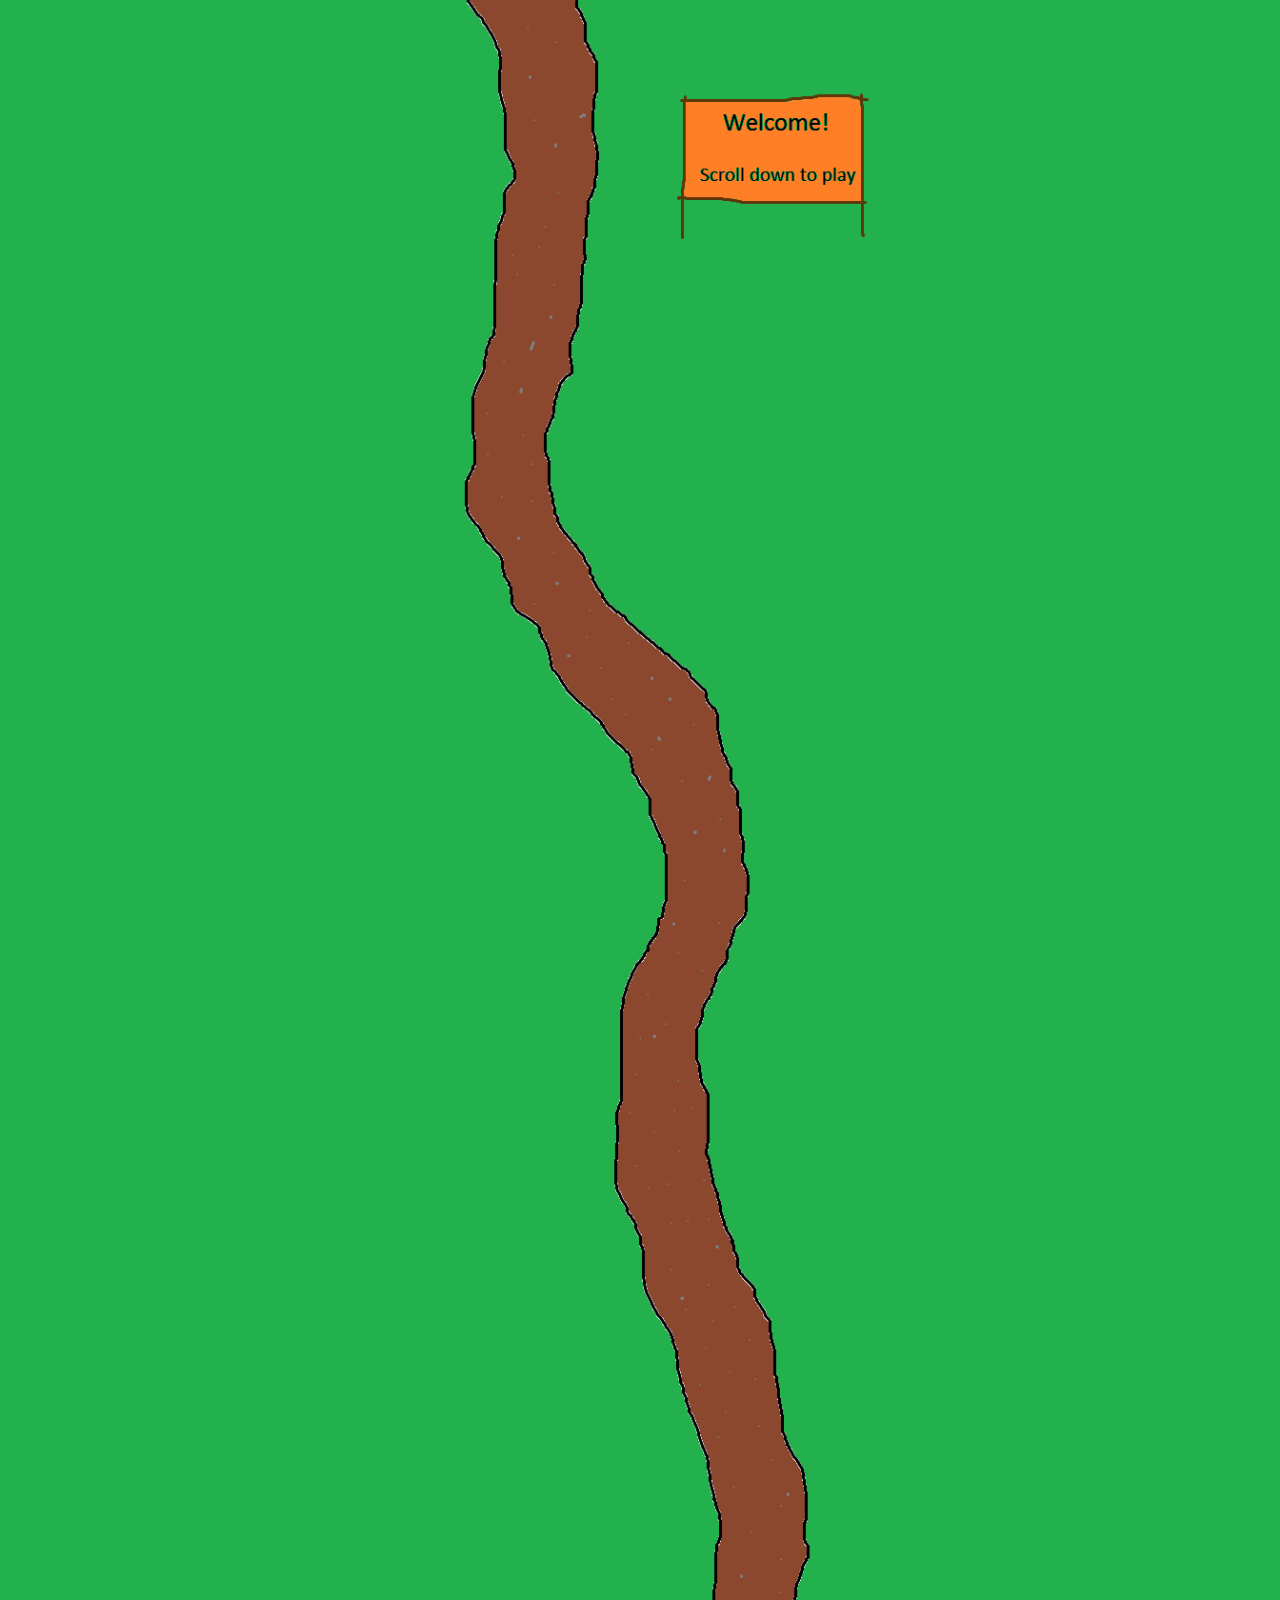
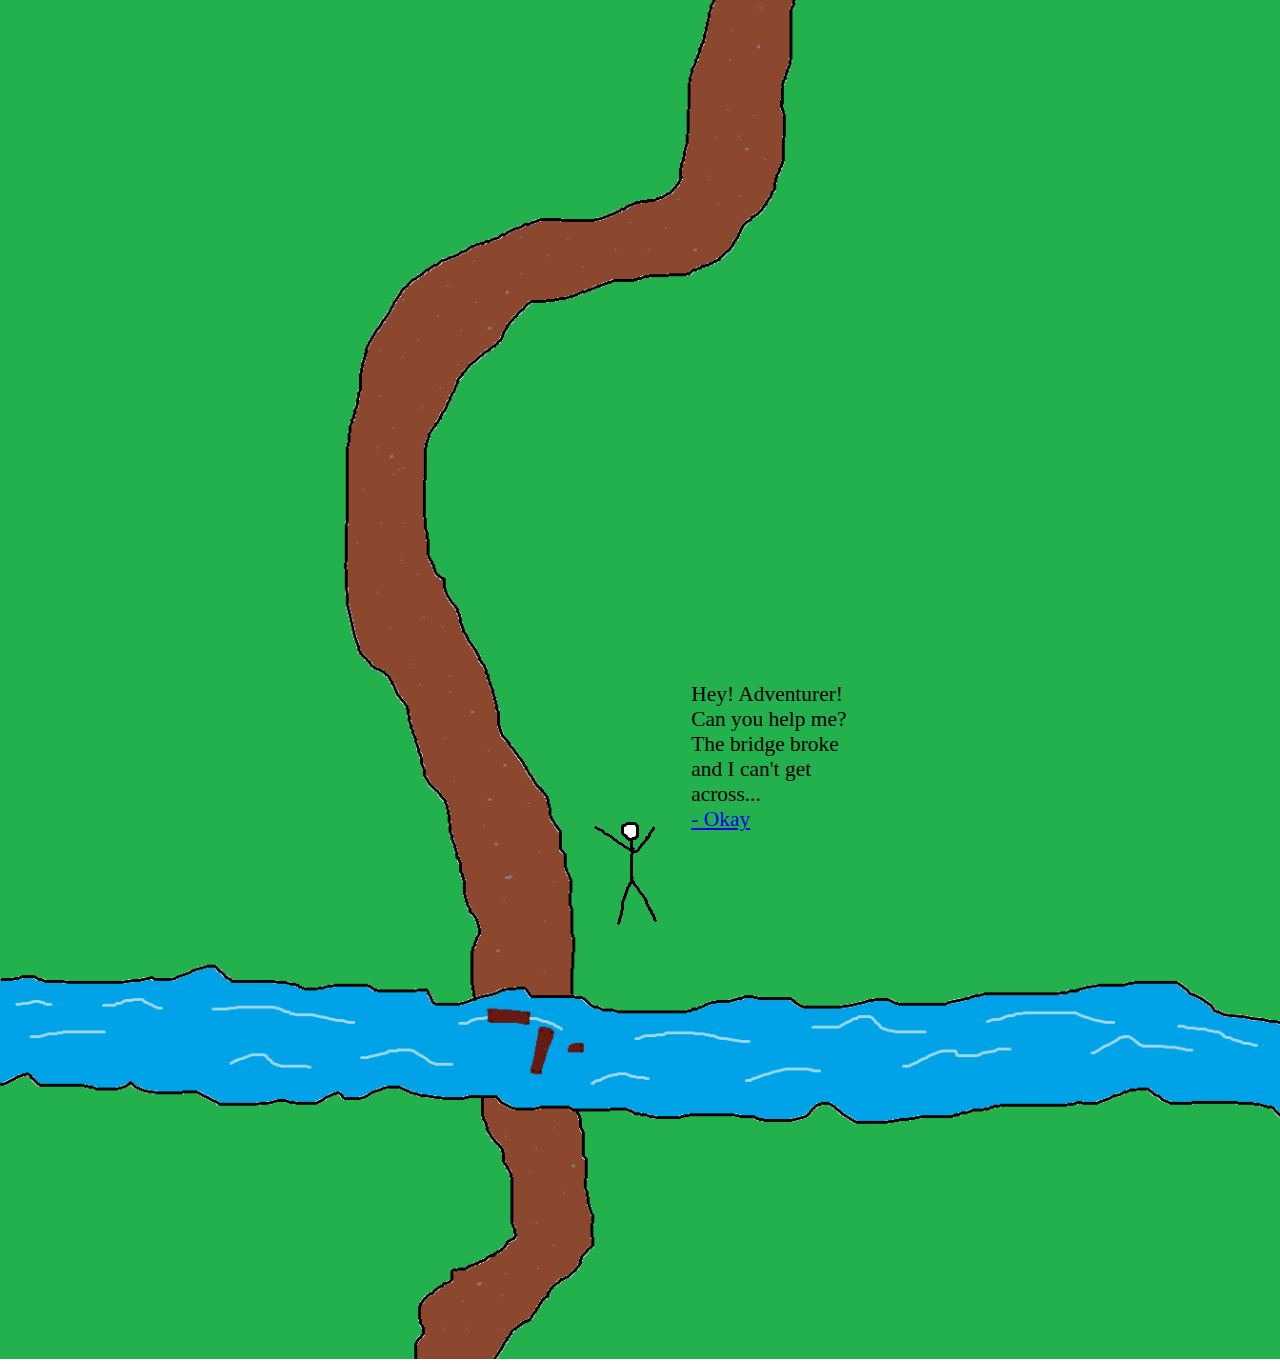
<file: page1.html>
<!DOCTYPE html>
<html>
    <head>
        <title>Adventure Game</title>
        <link rel="stylesheet" href="style1.css">
    </head>

    <body>
        <div class="page">
            <img style="width: 100%" src="images/river1.png" alt="Could not find background image."/>
            <div>
                <img src="images/character1.png" alt="Cound not find character image." class="character"/>
                <div class="text">
                    <p> 
                    Hey! Adventurer!
                    <br>
                    Can you help me?
                    <br>
                    The bridge broke
                    <br>
                    and I can't get
                    <br>
                    across...
                    </p>
                    <a href="page2.html">- Okay</a>
                </div>
            </div>
        </div>
    </body>
</html>
</file>
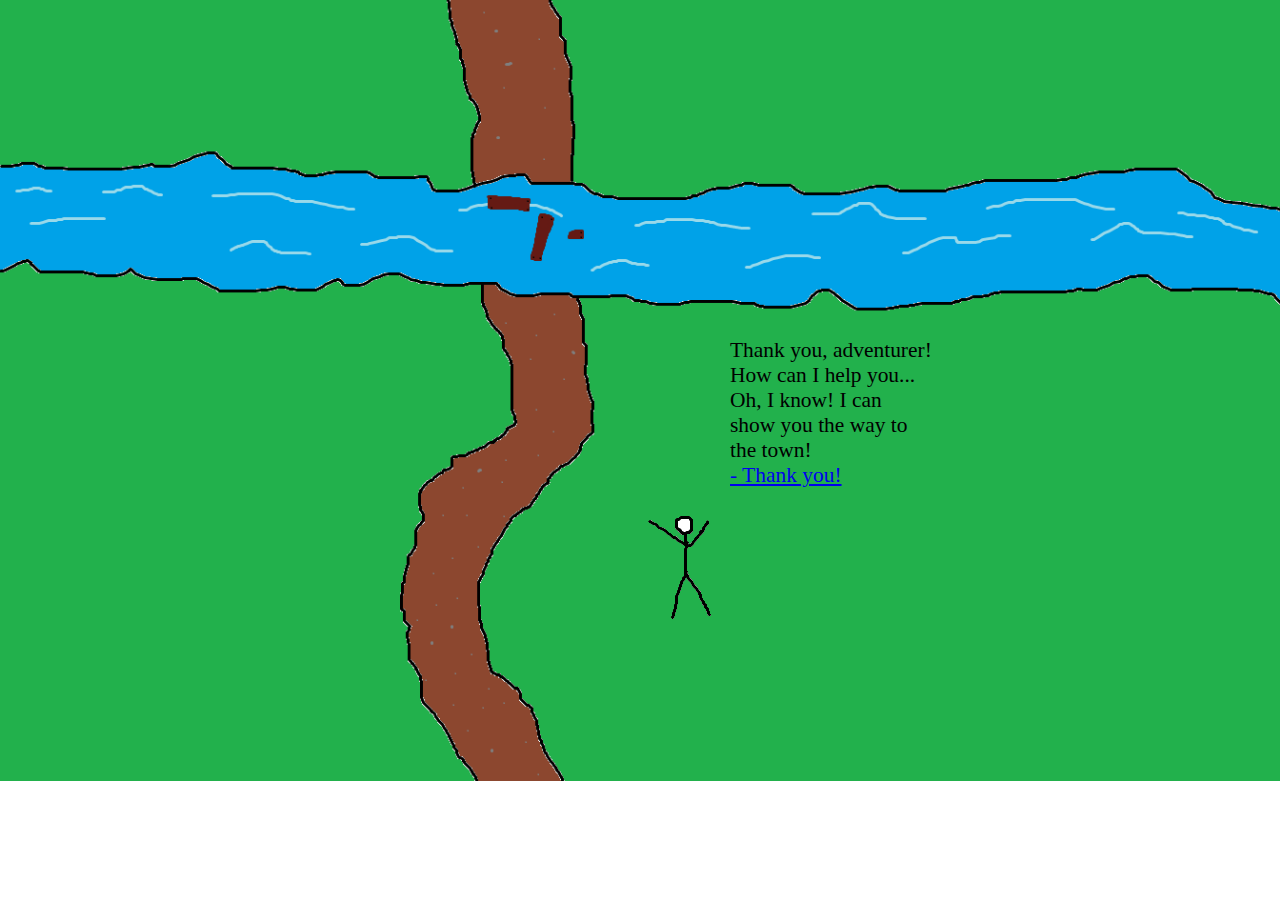
<file: page2.html>
<!DOCTYPE html>
<html>
    <head>
        <title>Adventure Game</title>
        <link rel="stylesheet" href="style2.css">
    </head>

    <body>
        <div class="page">
            <img style="width:100%; height:100%" src="images/river2.png" alt="Could not find background image."/>
            <div>
                <img src="images/character1.png" alt="Cound not find character image." class="character"/>
                <div class="text">
                    <p> 
                    Thank you, adventurer!
                    <br>
                    How can I help you...
                    <br>
                    Oh, I know! I can
                    <br>
                    show you the way to
                    <br>
                    the town!
                    </p>
                    <a href="page3.html">- Thank you!</a>
                </div>
            </div>
        </div>
    </body>
</html>
</file>
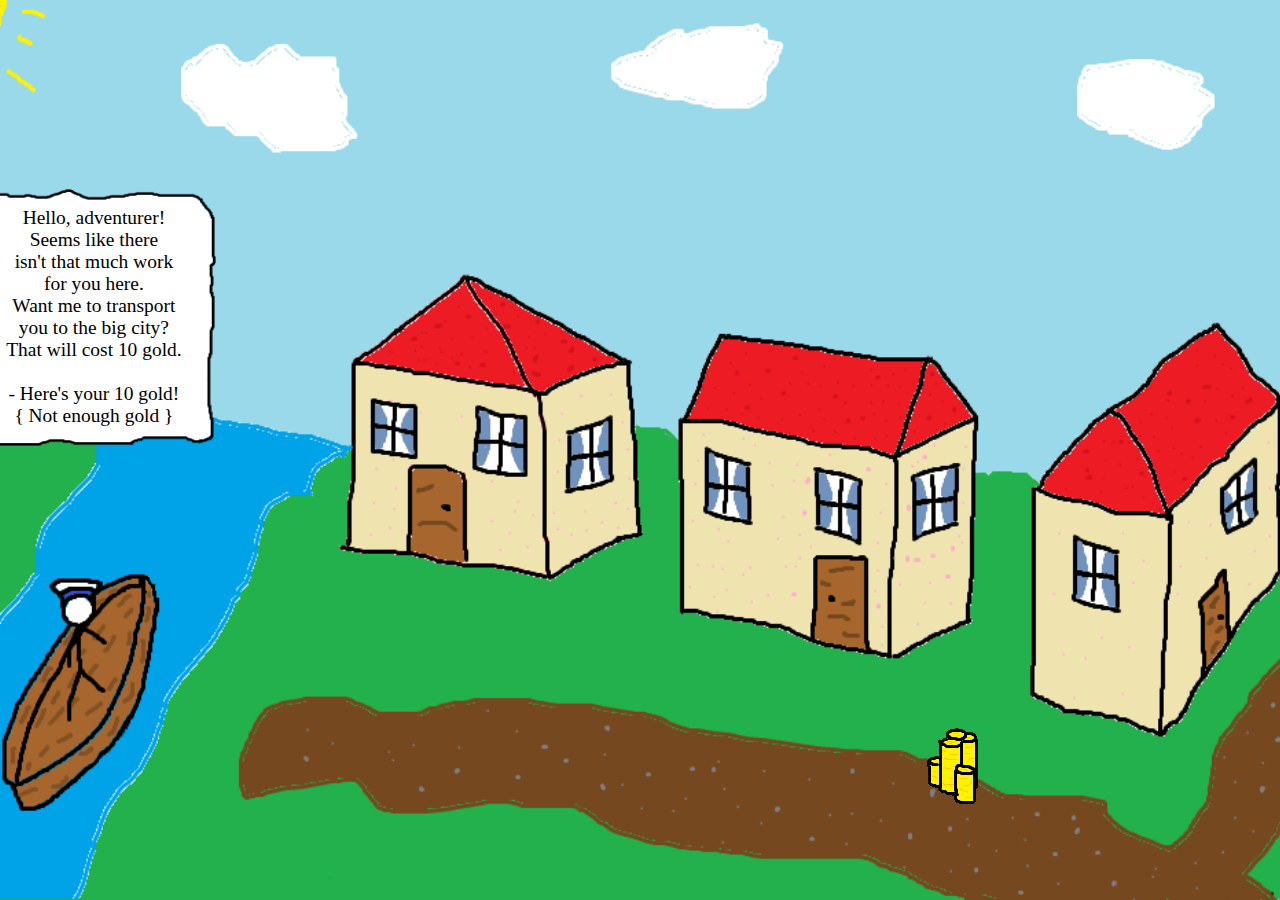
<file: page3.html>
<!DOCTYPE html>
<html>
    <head>
        <title>Adventure Game</title>
        <link rel="stylesheet" href="style3.css">
        <script>

function myFunc() {
    var hi = 655; // height and width of background image
    var wi = 2026; //

    // calculate multiplication factor
    var f = window.innerHeight / hi; // 655 = height of background image

    // calculate how much is cut off from the left
    var dw = (f * wi - window.innerWidth) / 2;

    // position the pile of coins
    var coins = document.getElementById('coins');
    var perX = .6; // position of coins in percentages
    var perY = .8; // 
    coins.style.left = (wi * f * perX - dw) +'px';
    coins.style.top = (hi * f * perY) +'px';

    // position speech bubble of captain
    var bubble = document.getElementById('bubble');
    var perX = .26;
    var perY = .21;
    bubble.style.left = (wi * f * perX - dw) +'px';
    bubble.style.top = (hi * f * perY) +'px';


}
window.onresize = myFunc;

function getCoins() {
    // hide pile of coins
    document.getElementById('coins').innerHTML = "";
    
    // change speech bubble of sailor
    document.getElementById('reply').innerHTML = "<a href='page4.html'> - Here's your 10 gold!";
}

        </script>
    </head>

    <body onload="myFunc();" class="page" id="page" style="min-height: 100px">
        <img src="images/town.png" class="background" alt="Something went wrong. Whoops." />

        <a onclick="getCoins();" href="#" id="coins" class="coins">
            <img src="images/coins.png" alt="A pile of gold coins"/>
        </a>

        <div id="bubble" class="bubble">
            <p style="padding-top: 10px">
            Hello, adventurer!
            <br>
            Seems like there
            <br>
            isn't that much work
            <br>
            for you here.
            <br>
            Want me  to transport
            <br>
            you to the big city?
            <br>
            That will cost 10 gold.
            <br><br>
            </p>

            <div id="reply">
                - Here's your 10 gold! <br>
                { Not enough gold }
            </div>
            <br>
        </div>
    </body>
</html>
</file>
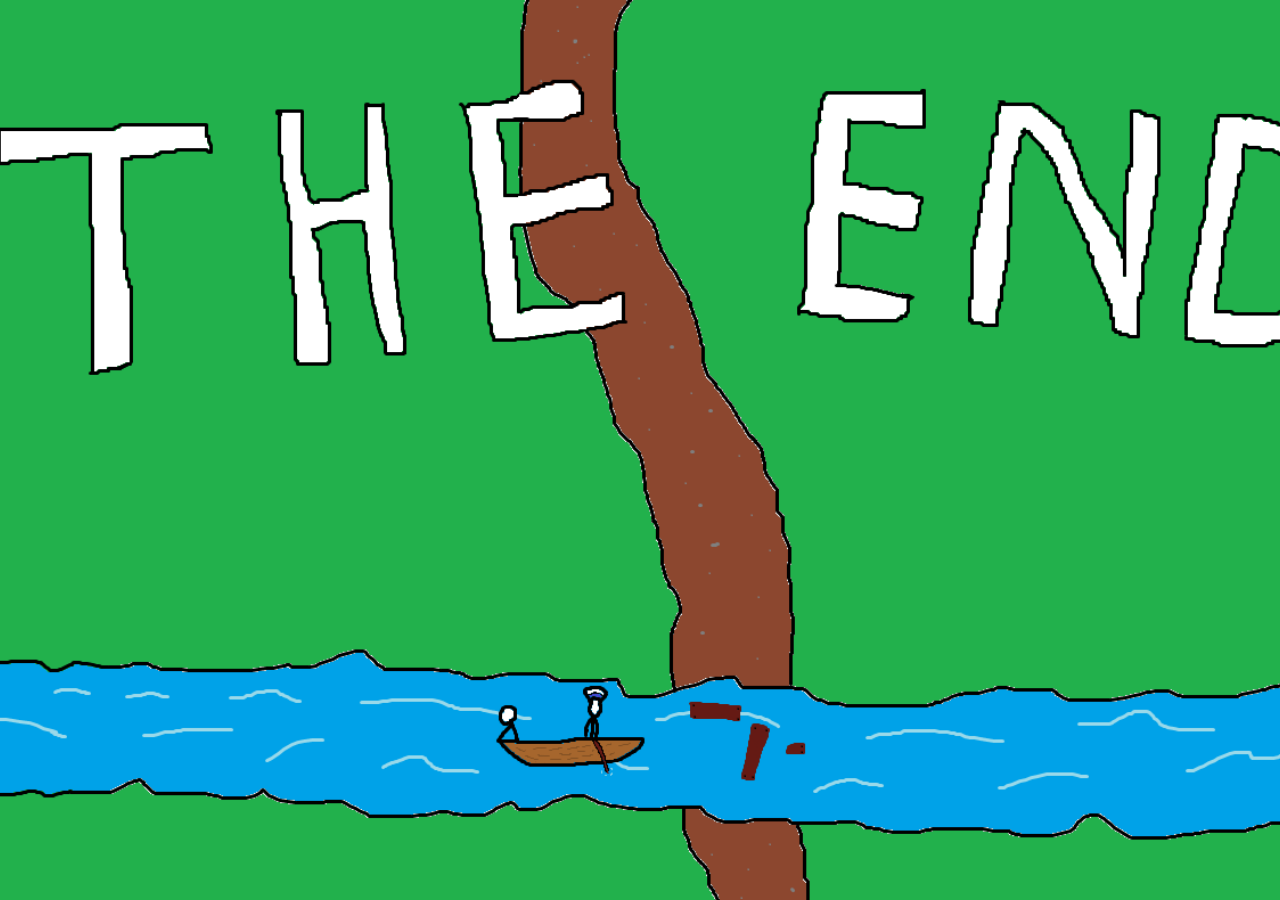
<file: page4.html>
<!DOCTYPE html>
<html>
    <head>
        <title>Adventure Game</title>
    </head>
    <style>

.page {
    overflow: hidden;
    position: static;
    text-align: center;
    padding-top: 0px;
    padding-left: 0px;
    padding-bottom: 0px;
}

.background {
    position: absolute;
    height: 100%;
    width: auto;
    left: 50%;
    top: 0px;
    transform: translateX(-50%) translateY(0%);
    z-index: -1;
}
    </style>

    <body class="page">
        <img src="images/river3.png" class="background"/>
    </body>
</html>
</file>
<file: style1.css>
* {
    margin: 0;
    padding: 0;
    border: 0;
    outline: 0;
    font-size: 105%;
    vertical-align: baseline;
    background: transparent;
}

.page {
    position: relative;
    text-align: left;
    padding-top: 0px;
    padding-left: 0px;
    padding-bottom: 0px;
}

.character {
    position: absolute;
    top: 81%;
    left: 45%;
}

.text {
    position: absolute;
    top: 77%;
    left: 54%;
}
</file>
<file: style2.css>
* {
    margin: 0;
    padding: 0;
    border: 0;
    outline: 0;
    font-size: 105%;
    vertical-align: baseline;
    background: transparent;
}

.page {
    position: relative;
    text-align: left;
    padding-top: 0px;
    padding-left: 0px;
    padding-bottom: 0px;
}

.character {
    position: absolute;
    top: 63%;
    left: 630px;
}

.text {
    position: absolute;
    top: 43%;
    left: 730px;
}
</file>
<file: style3.css>
* {
    margin: 0;
    padding: 0;
    border: 0;
    outline: 0;
    font-size: 105%;
    vertical-align: baseline;
    background: transparent;
}

.page {
    overflow: hidden;
    position: static;
    text-align: center;
    padding-top: 0px;
    padding-left: 0px;
    padding-bottom: 0px;
}

.background {
    position: absolute;
    height: 100%;
    width: auto;
    left: 50%;
    top: 0px;
    transform: translateX(-50%) translateY(0%);
    z-index: -1;
}

.coins {
    position: absolute;
}

.bubble {
    position: absolute;
    background-image: url(images/bubble.png);
    background-size: 100% 96%;
    background-repeat: no-repeat;
    overflow: none;
    width: 228px;
    height: auto;
    padding: 8px;
}
</file>
